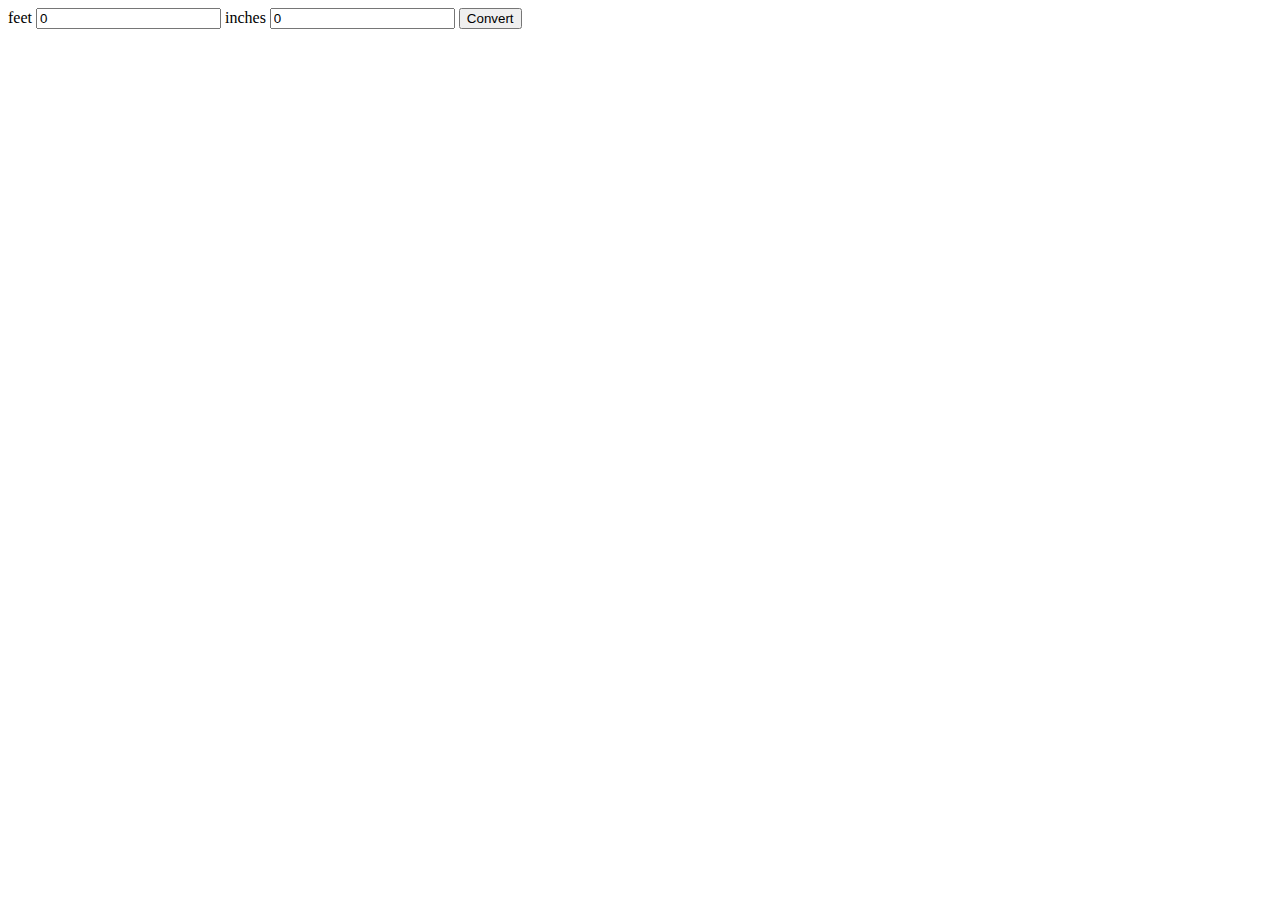
<file: feet to inch/index.html>
<!DOCTYPE html>
<html lang="en">
<head>
    <meta charset="UTF-8">
    <meta name="viewport" content="width=device-width, initial-scale=1.0">
    <title>Feet to Inche</title>
</head>
<body>
    <label for="feet">feet</label>
    <input type="number" id="feet" name="feet" value="0">
    <label for="inches">inches</label>
    <input type="number" id="inches" name="inches" value="0">
    <button onclick="convert()">Convert</button>
    <p id="result"></p>
    <script>
        function convert() {
            let feet = document.getElementById("feet").value;
            let inches = document.getElementById("inches").value;
            let result = feet * 12 ;
            document.getElementById("result").innerHTML = result;
        }
    </script>
</body>
</html>
</file>
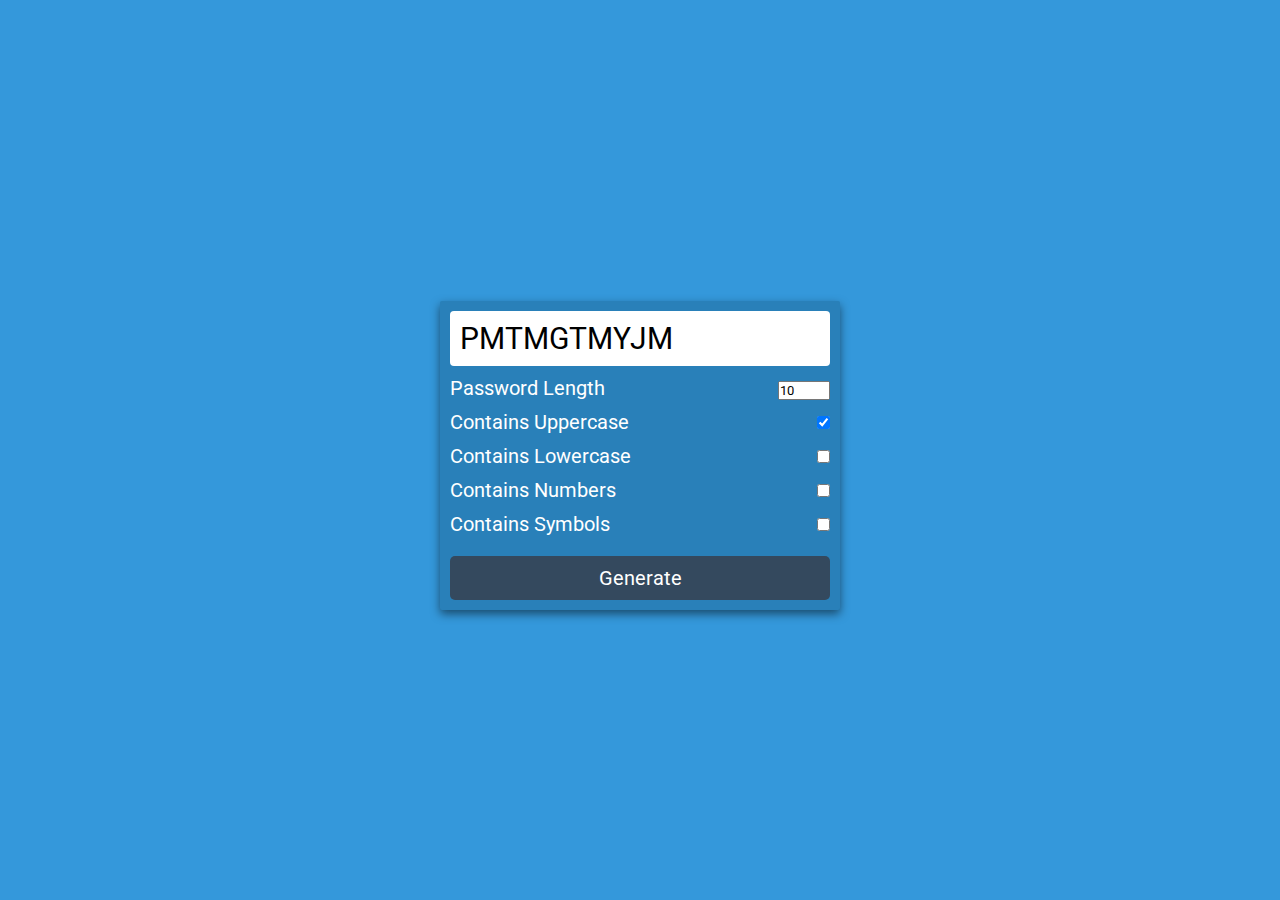
<file: Random password/index.html>
<!DOCTYPE html>
<html lang="en">

<head>
  <meta charset="UTF-8">
  <meta http-equiv="X-UA-Compatible" content="IE=edge">
  <meta name="viewport" content="width=device-width, initial-scale=1.0">
  <title>Document</title>
  <link rel="stylesheet" href="style.css">
  <link rel="stylesheet" href="script.js">
</head>

<body>
  <div class="main">
    <div class="box">
      <span id="pass-box">Testing</span>
      <div class="row">
        <div class="left">
          Password Length
        </div>
        <div class="right">
          <input type="number" name="" id="total-char" max="30" min="2" value="10" />
        </div>
      </div>
      <div class="row">
        <label for="upper-case">
          <div class="left">
            Contains Uppercase
          </div>
        </label>
        <div class="right">
          <input type="checkbox" name="" id="upper-case" checked />
        </div>
      </div>
      <div class="row">
        <label for="lower-case">
          <div class="left">
            Contains Lowercase
          </div>
        </label>
        <div class="right">
          <input type="checkbox" name="" id="lower-case" />
        </div>
      </div>
      <div class="row">
        <label for="numbers">
          <div class="left">
            Contains Numbers
          </div>
        </label>
        <div class="right">
          <input type="checkbox" name="" id="numbers" />
        </div>
      </div>
      <div class="row">
        <label for="symbols">
          <div class="left">
            Contains Symbols
          </div>
        </label>
        <div class="right">
          <input type="checkbox" name="" id="symbols" />
        </div>
      </div>
      <div class="row">
        <button id="btn">
          Generate
        </button>
      </div>
    </div>
  </div>
  <script src="script.js"></script>
</body>

</html>
</file>
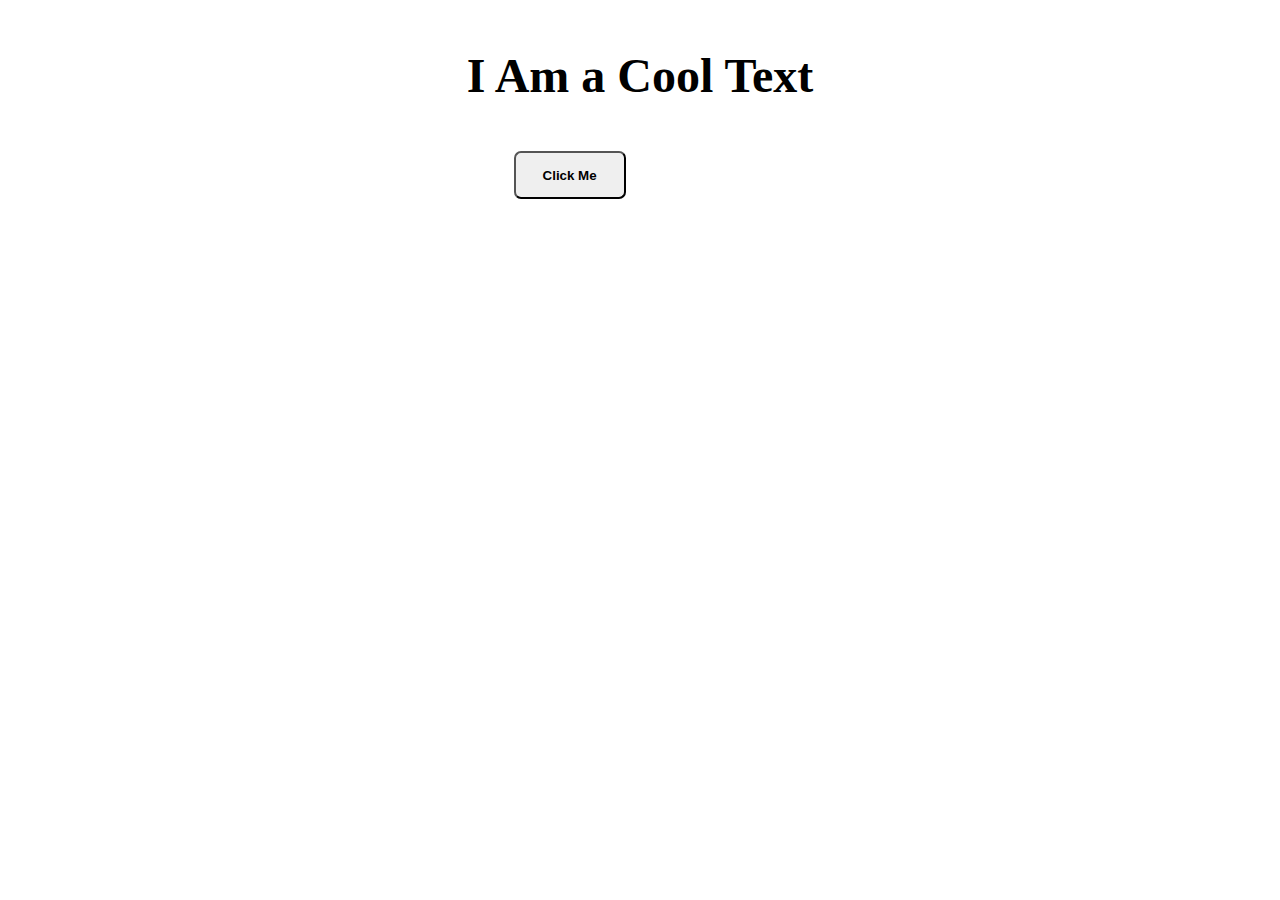
<file: toggle/index.html>
<!DOCTYPE html>
<html lang="en">
<head>
    <meta charset="UTF-8">
    <meta name="viewport" content="width=device-width, initial-scale=1.0">
    <title>toggle</title>
</head>
<body>
    <p id="demo">I Am a Cool Text</p>
        
        <button class="btn" onclick="myFunction()">Click Me</button>
    <style>
        body
        {
        transition:2s;
        }
        #demo 
        {
        font-size: 3rem;
          font-weight: 800;
          text-align:center;
        }
        button 
        {
          position:relative;
          left:40%;
          width: 7rem;
          height: 3rem;
          font-weight:800;
        }
        
        .mystyle
        {
          background-color: black;
          color:white;
        }
        .btn{
            border-radius: 7px;
            
        }
        </style>
        
        
        
        
        <script>
        
        
        function myFunction() {
           let element = document.body;
           element.classList.toggle("mystyle");
        }
        </script>
</body>
</html>
</file>
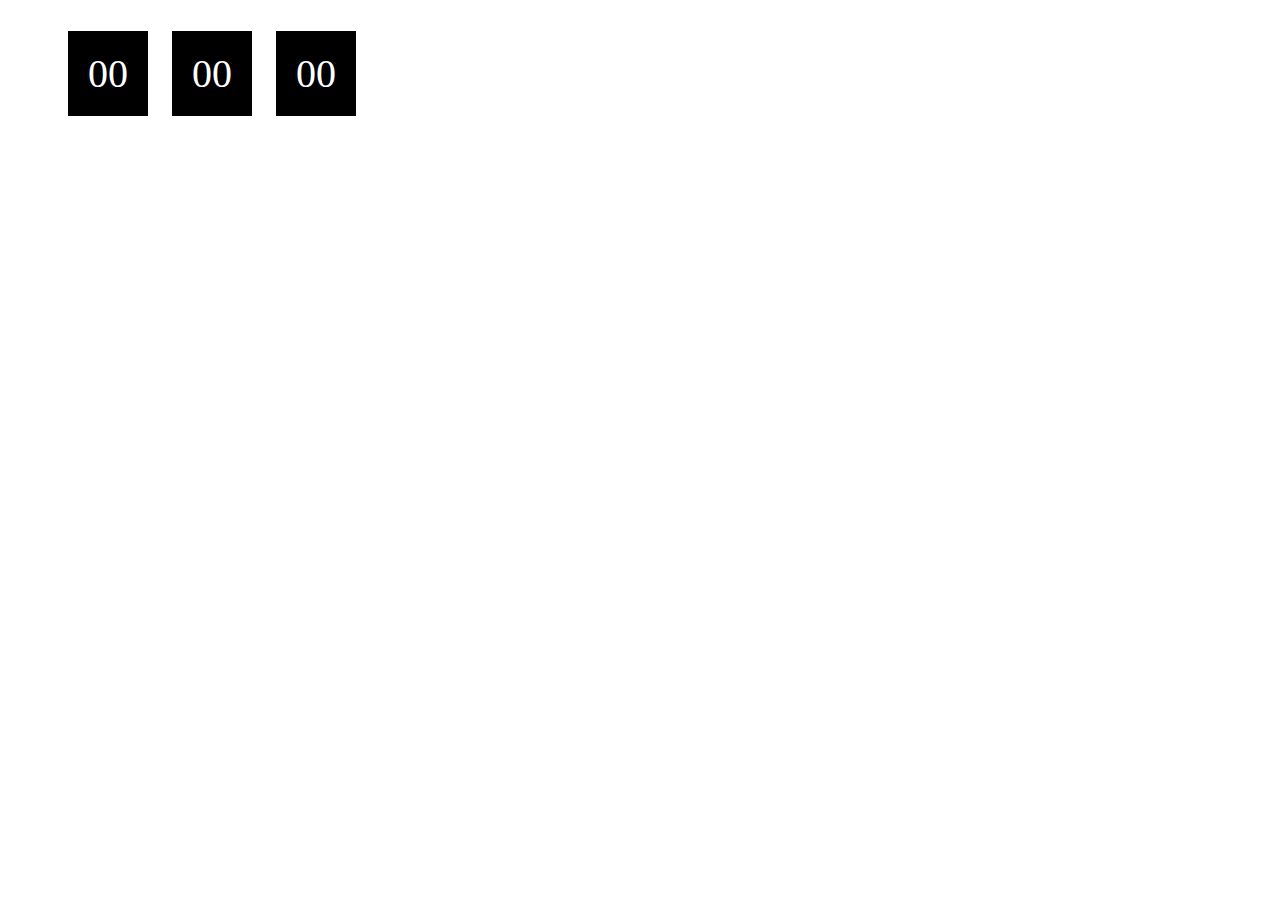
<file: digital_watch/digitalwatch.html>
<!DOCTYPE html>
<html lang="en">
<head>
    <meta charset="UTF-8">
    <meta name="viewport" content="width=device-width, initial-scale=1.0">
    <title>Document</title>
    <link rel="stylesheet" href="style.css">
    <link rel="stylesheet" href="script.js">
</head>
<body>
    <div class="hero">
        <span id="hrs">00</span>
      <span id="min">00</span>
      <span id="sec">00</span>
      </div>
      <link rel="stylesheet" href="script.js">
      <script>
        let hrs=document.getElementById("hrs");

let min=document.getElementById("min");


let sec=document.getElementById("sec");

setInterval(()=>
  {

let currentTime=new Date();

hrs.innerHTML=currentTime.getHours();

min.innerHTML=currentTime.getMinutes();


sec.innerHTML=currentTime.getSeconds();  
  
},1000)

      </script>

</body>
</html>
</file>
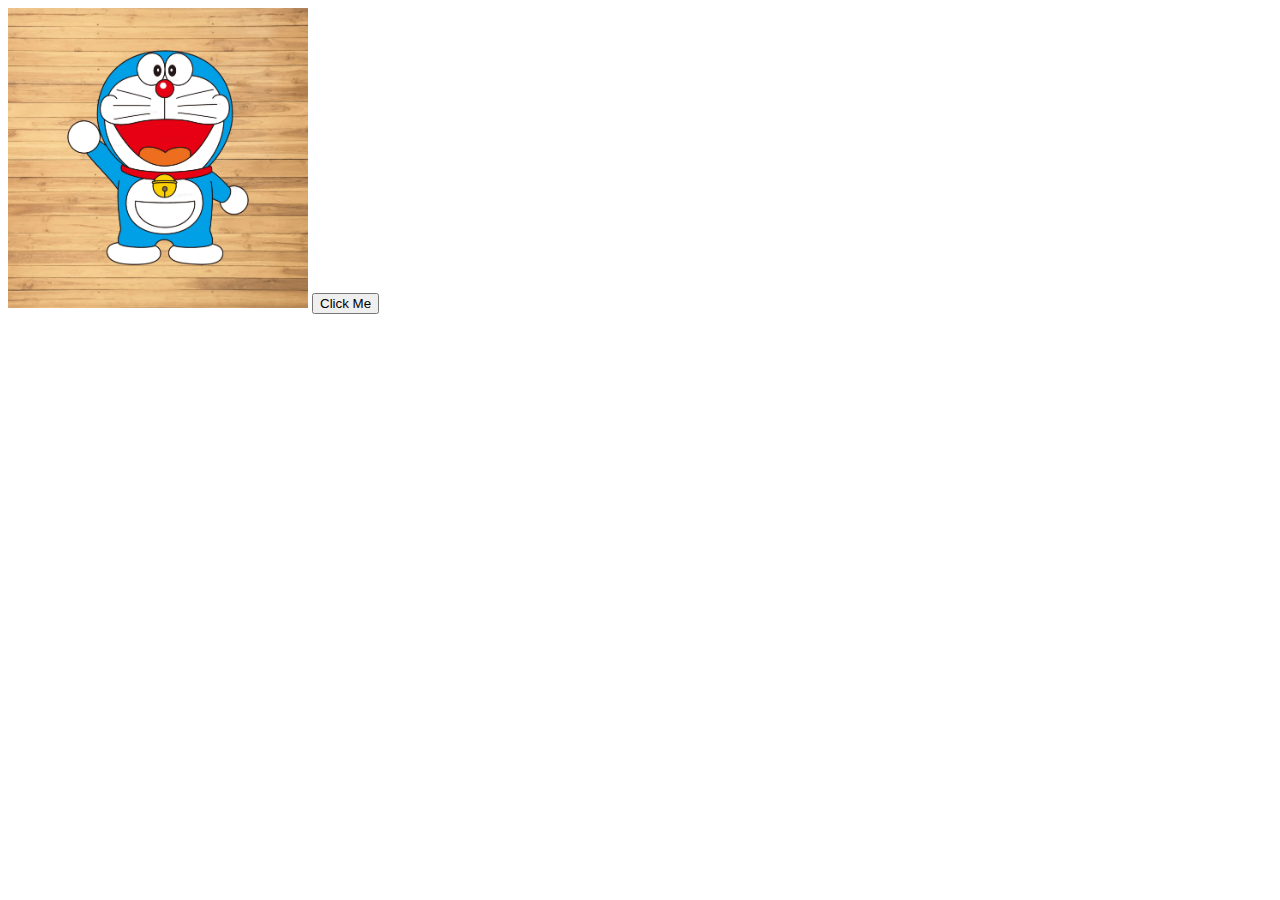
<file: Doraemon/doraemon.html>
<!DOCTYPE html>
<html lang="en">
<head>
    <meta charset="UTF-8">
    <meta name="viewport" content="width=device-width, initial-scale=1.0">
    <title>Image change in js</title>
    <style>
        #image{
            height: 300px;
            width: 300px;
        }
    </style>
</head>
<body>
    <img src="A2_33_c020ee18-0c82-4dc1-b16d-c90a64707b20.webp" id="image">
    <button onclick="myFunction()">Click Me</button>





    <script>
        function myFunction(){
            document.getElementById("image").src="https://i.pinimg.com/564x/92/bf/93/92bf93424e31623299e863d87a135c34.jpg"
        }
    </script>
</body>
</html>
</file>
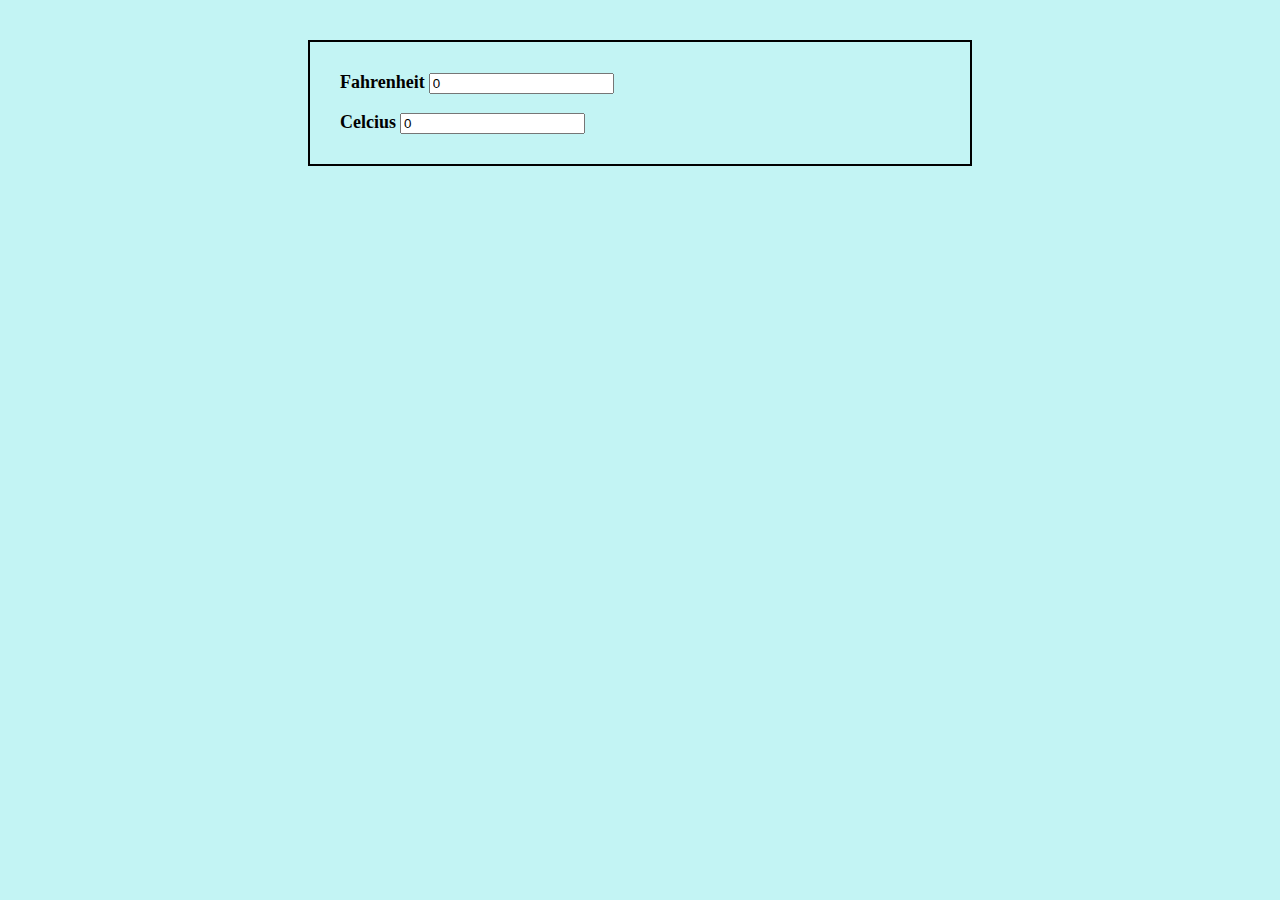
<file: fahrenheit to celcius convert/ftoc.html>
<!DOCTYPE html>
<html lang="en">
<head>
    <meta charset="UTF-8">
    <meta name="viewport" content="width=device-width, initial-scale=1.0">
    <title>Document</title>
    <link rel="stylesheet" href="style.css">
</head>
<body>
    <div class="demo">
    <label for="Fahrenheit">Fahrenheit</label>
<input type="number" value="0" id="Fahrenheit" class="inpt"><br><br>
<label for="Celcius">  Celcius</label>
<!-- //1 * 12 formula -->
<input type="number" value="0" id="Celcius" class="inpt">
</div>
<style>

</style>
<script>
    let Fahrenheit= document.getElementById('Fahrenheit');
let Celcius= document.getElementById('Celcius');
Fahrenheit.addEventListener('input',function()
                     {
  // alert("changed");
  let f=this.value;
  let c=(f-32)*5/9;
  
  Celcius.value=c;
  
  
});



Celcius.addEventListener('input',function()
                     {
  // alert("changed");
  let c=this.value;
  let f=(c*9/5)+32;// c=f-32
  
  Fahrenheit.value=f;

});
          

                      
</script>
</body>
</html>
</file>
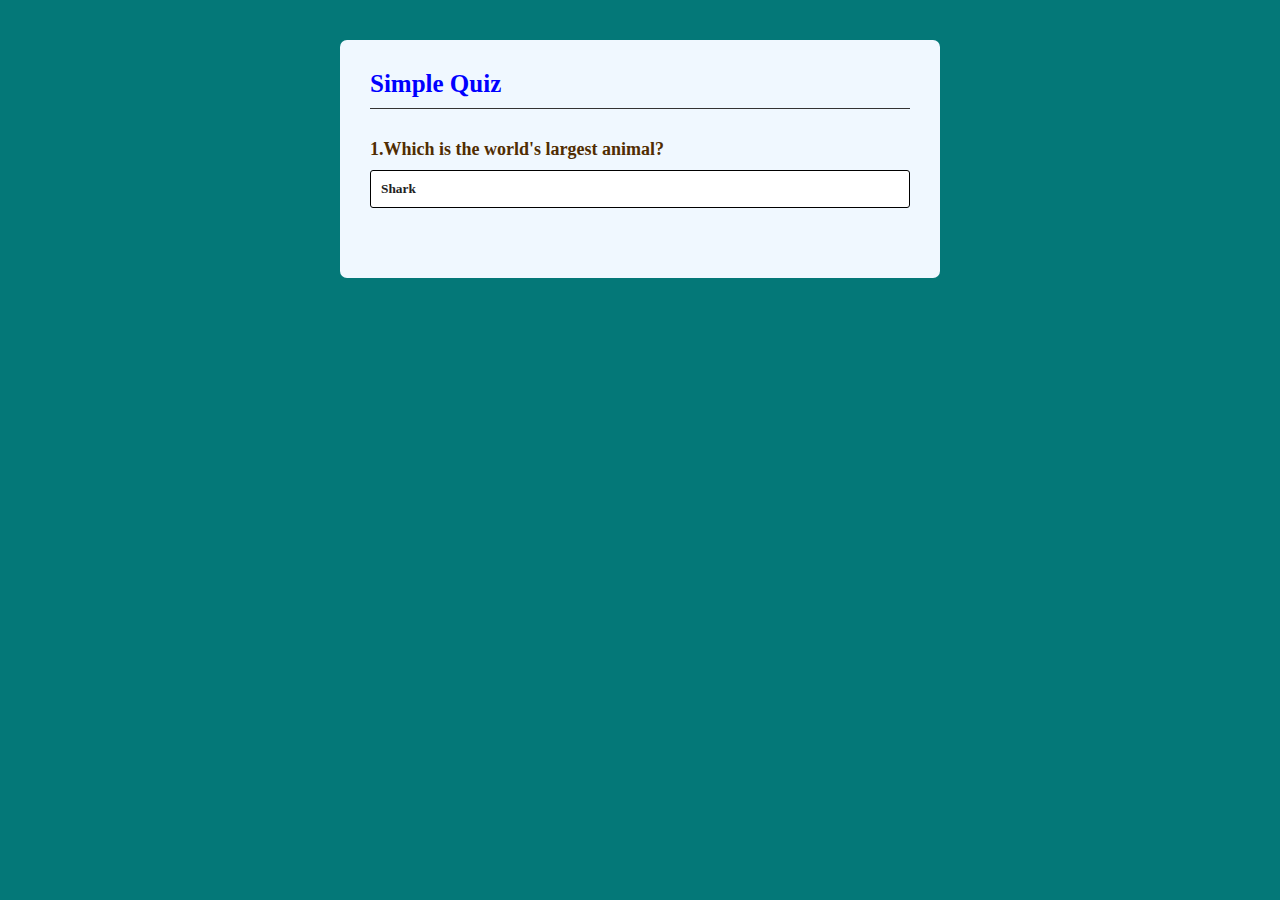
<file: Online Quiz/quiz.html>
<!DOCTYPE html>
<html lang="en">
<head>
    <meta charset="UTF-8">
    <meta name="viewport" content="width=device-width, initial-scale=1.0">
    <title>Online Quiz</title>
    <link rel="stylesheet" href="style.css">
</head>
<body>
    <div class="app">
    <h3>Simple Quiz</h3>
    <div class="quiz">
        <h4 id="question">question goes here</h4>
        <div id="answer-bottons">
            <button class="btn">Answer 1</button>
            <button class="btn">Answer 2</button>
            <button class="btn">Answer 3</button>
            <button class="btn">Answer 4</button>
            <button id="next-btn">NEXT</button>
        </div>
    </div>
    </div>
    <script src="script.js"></script>
</body>
</html>
</file>
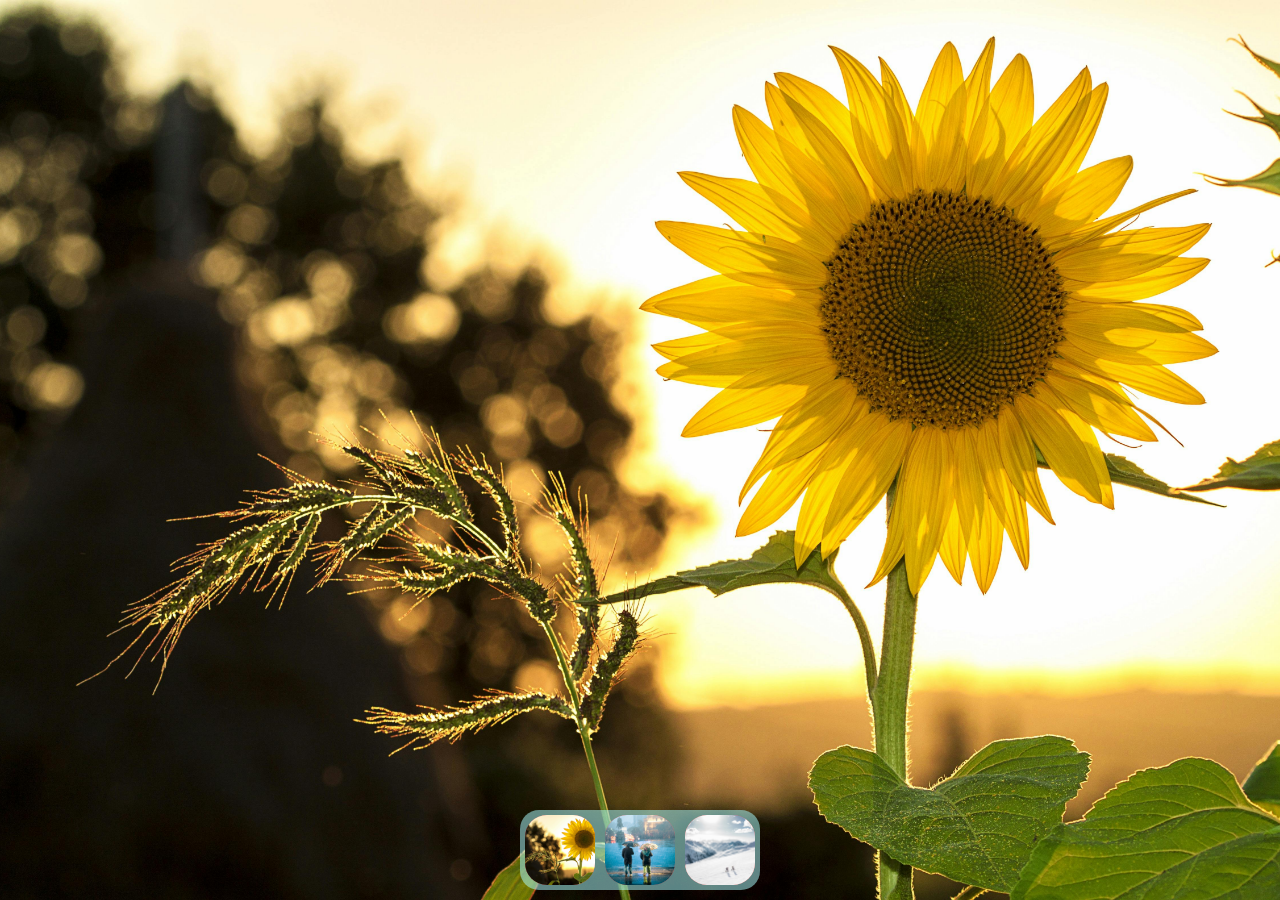
<file: Session/season.html>
<!DOCTYPE html>
<html lang="en">
<head>
    <meta charset="UTF-8">
    <meta name="viewport" content="width=device-width, initial-scale=1.0">
    <title>Session</title>
    <link rel="stylesheet" href="style.css">
</head>
<body>
    <div class="back-frem">
        <div class="back-change" onclick="background()">
            <img src="assert/summer.jpg" alt="">
        </div>
        <div class="back-change" onclick="background2()">
            <img src="assert/rain.jpg" alt="">
        </div>
        <div class="back-change" onclick="background3()">
            <img src="assert/winter.jpg" alt="">
        </div>
    </div>
    <!-- <img src="istockphoto-1257951336-612x612.jpg" height="500px" width="500px" alt=""><br>
    <button onclick="myfunction()">Rain</button>
    <button onclick="myfunction2()">Summer</button>
    <button onclick="myfunction3()">Winter</button> -->
    <script src="script.js"></script>
</body>
</html>
</file>
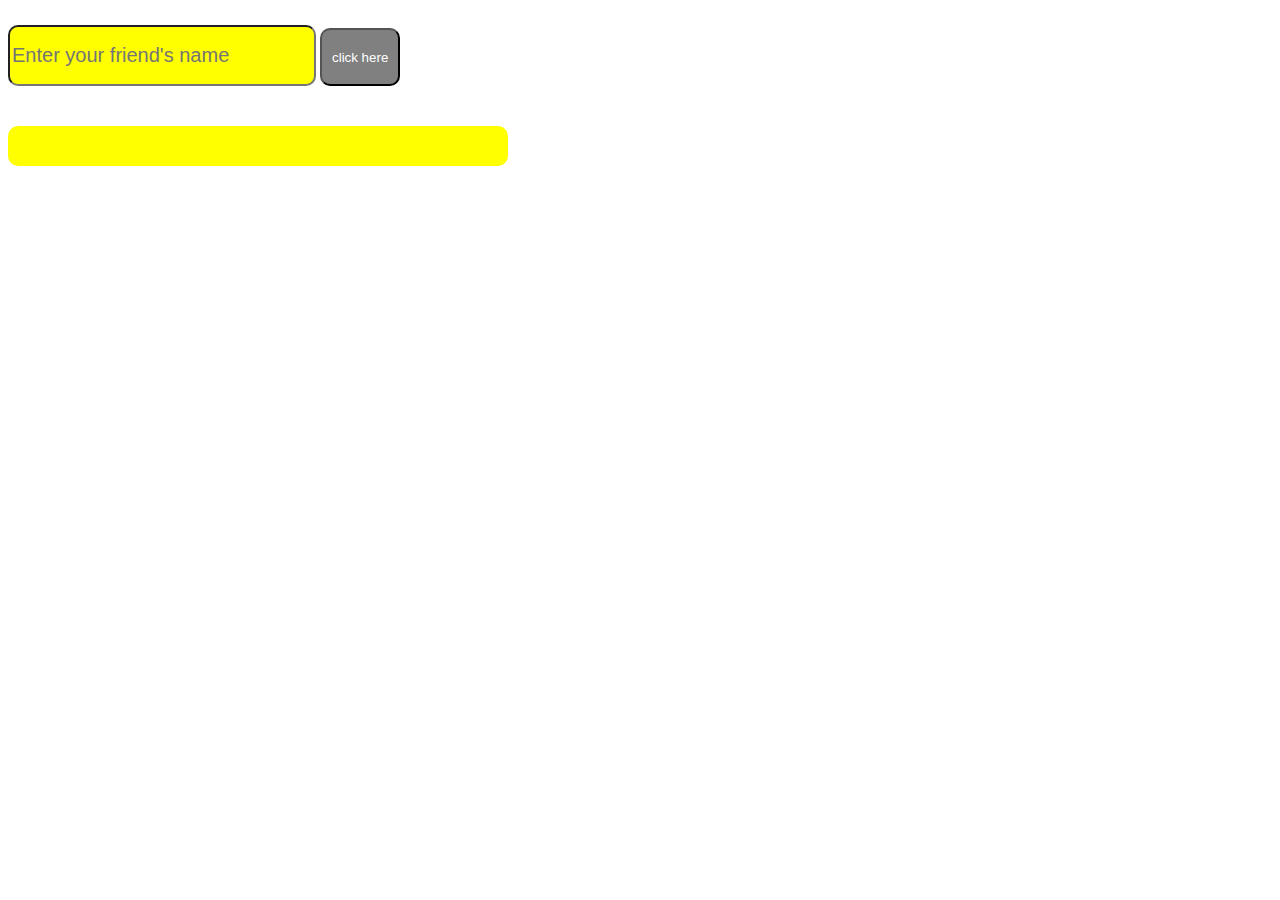
<file: Happybirthday07/Happybirthday/surprices.html>
<!DOCTYPE html>
<html lang="en">
<head>
    <meta charset="UTF-8">
    <meta name="viewport" content="width=device-width, initial-scale=1.0">
    <title>Happy Birthday</title>
    <link rel="stylesheet" href="style.css">
    <script src="script.js"></script>
</head>
<body>
    <!-- <h1>Happy Birthday</h1> -->
<input type="text" id="demo" placeholder="Enter your friend's name"></input>
<button onclick="myfunction()">click here</button>
<h2 id="output"></h2>
<script src="script.js"></script>
</body>
</html>
</file>
<file: Random password/style.css>
@import url('https://fonts.googleapis.com/css2?family=Roboto:wght@300&display=swap');

* {
  padding: 0;
  margin: 0;
  box-sizing: border-box;
  font-family: 'Roboto', sans-serif;
}

input:focus-visible {
  outline: 0;
}

.main {
  background-color: #3498db;
  min-height: 100vh;
  display: flex;
  justify-content: center;
  align-items: center;
}

.box {
  min-width: 400px;
  padding: 10px;
  box-shadow: 0 4px 10px rgb(0 0 0 / 50%);
  background: #2980b9;
  border-radius: 2px;
  margin-top: 10px;
}

#pass-box {
  width: 100%;
  display: block;
  background-color: white;
  font-size: 30px;
  padding: 10px;
  border-radius: 4px;
}

.row {
  width: 100%;
  display: flex;
  margin-top: 10px;
  justify-content: space-between;
  color: white;
  font-size: 20px;
}

label {
  user-select: none;
}

#btn {
  width: 100%;
  font-size: 20px;
  outline: 0;
  border: 0;
  padding: 10px;
  background-color: #34495e;
  color: white;
  margin-top: 10px;
  border-radius: 5px;
}
</file>
<file: digital_watch/style.css>
.hero 
{
margin-top: 50px;
  margin-left: 50px;
}
span 
{
  font-size: 40px;
  background-color: black;
  color:white;
  padding: 20px;
  margin: 10px;
}
</file>
<file: fahrenheit to celcius convert/style.css>
body{
    background-color: rgb(195, 244, 244);
}
.demo{
    border: 2px solid black;
    width: 90%;
    max-width: 600px;
    padding: 40px;
    margin: 40px auto 40px;
    padding: 30px; 
}
label{
    font-size: large;
    font-family: Georgia, 'Times New Roman', Times, serif;
     font-weight: 600;
}
</file>
<file: Online Quiz/style.css>
*{
    padding: 0px;
    margin: 0px;
box-sizing: border-box;
font-family: 'Times New Roman', Times, serif;
}
body{
background-color: rgb(4, 120, 120);
}
.app{
    background-color: aliceblue;
    width: 90%;
   
    border-radius: 7px;
    max-width: 600px;
    padding: 40px;
    margin: 40px auto 20px;
    padding: 30px;

}
.app h3{
    font-size: 25px;
    color: blue;
    font-weight: 600;
    border-bottom: 1px solid #333;
    padding-bottom: 10px;
}
.quiz{
    padding: 30px 0;

}
.quiz h4{
    font-size: 18px;
    font-weight: 600;
color: rgb(80, 45, 2);
}
.btn{
    background: #ffff;
    color: #222;
    font-weight: 600;
    width: 100%;
    border: 1px solid black;
    padding: 10px;
    margin: 10px 0;
    text-align: left;
    border-radius: 3px;
    cursor: pointer;
    transition: 0.5s;
}
.btn:hover{
background: #e0c9c9;
color: #fff;
}
#next-btn{
    background: #333;
    color: beige;
    width: 150px;
    border: 0;
    padding: 7px;
    font-weight: 400;
    cursor: pointer;
    border-radius: 4px;
    display: none;
    margin: 20px auto 0;
}
.correct{
    background: #37ff00;
}
.incorrect{
    background: #fa0000;
}
</file>
<file: Session/style.css>
*{
    margin: 0;
    padding: 0;
    box-sizing: border-box;
}
body{
    min-height: 100vh;
    display: flex;
    justify-content: center;
    align-items: center;
    background: url('assert/summer.jpg');
    background-position: center ;
    background-size:cover ;
}
.back-frem{
width: 15rem;
height: 5rem;
background-color: rgba(167, 245, 245, 0.536);
border-radius: 19px;
position: fixed;
bottom: 10px;
display: flex;
justify-content: space-around;
align-items: center;
}
.back-frem .back-change{
    width: 70px;
    height: 70px;
    background: rgba(250, 104, 104, 0.915);
    overflow: hidden;
    cursor: pointer;
    border-radius: 22px;
}
.back-frem .back-change img{
    height: 100%;
    width: 100%;
    object-fit: cover;
}
</file>
<file: Happybirthday07/Happybirthday/style.css>
#demo{
    width:300px;
    height:55px;
    background-color:yellow;
    font-size:20px;
    border-radius:10px;
    margin:10px 0;
  }
  button{
    height:58px;
    background-color:grey;
    color:white;
    border-radius:10px;
    padding:10px;
    margin:20px 0;
    
  }
  h2{
    background:yellow;
    width:500px;
    height:40px;
    border-radius:10px;
  }
</file>
